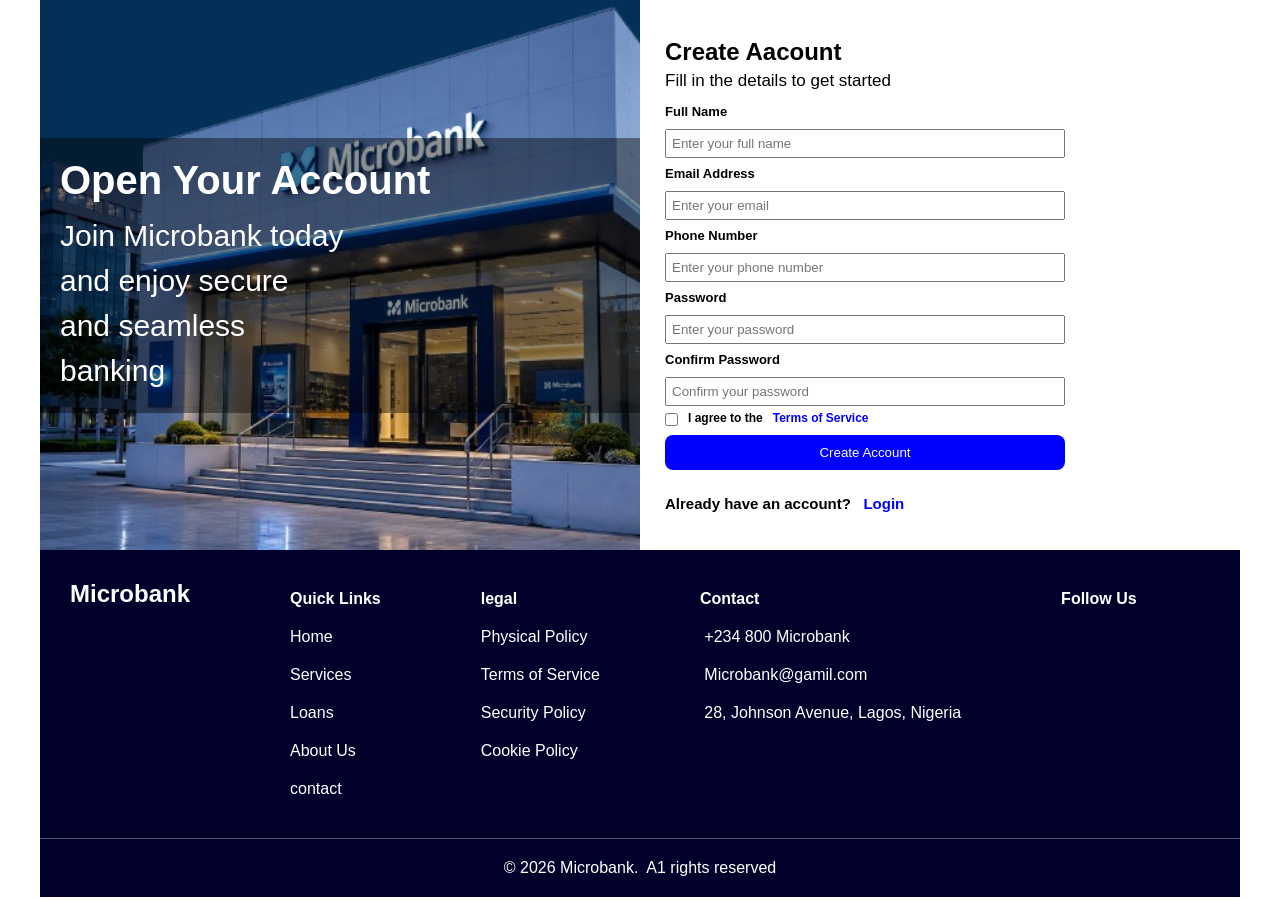
<file: Register-page.html>
<!DOCTYPE html>
<html lang="en">

<head>
    <meta charset="UTF-8">
    <meta name="viewport" content="width=device-width, initial-scale=1.0">
    <title>Document</title>
    <link rel="stylesheet" href="Register-page.css">
</head>

<body>
    <div class="wrap">

        <!-- Login section  -->
        <section class="register">
            <div class="container">
                <div class="image">
                    <h1>Open Your Account</h1>
                    <p>Join Microbank today <br>and enjoy secure <br> and seamless <br> banking</p>
                </div>
            </div>
            <div class="form">
                <div class="form-container">
                    <div form-text>
                        <h1>Create Aacount</h1>
                        <p>Fill in the details to get started</p>
                    </div>
                    <div class="register-container">
                        <div class="info-info">
                            <div class="info-text">
                                <p><b>Full Name</b></p>
                                <input class="info-input" type="text" placeholder="Enter your full name">
                            </div>
                            <div class="info-text">
                                <p><b>Email Address</b></p>
                                <input class="info-input" type="email" placeholder="Enter your email">
                            </div>
                            <div class="info-text">
                                <p><b>Phone Number</b></p>
                                <input class="info-input" type="tel" placeholder="Enter your phone number">
                            </div>
                            <div class="info-text">
                                <p><b>Password</b></p>
                                <input class="info-input" type="password" placeholder="Enter your password">
                            </div>
                            <div class="info-text">
                                <p><b>Confirm Password</b></p>
                                <input class="info-input" type="password" placeholder="Confirm your password">
                            </div>
                        </div>
                        
                    </div>
                    <div class="me">
                        <div class="me-too">
                            <div>
                                <input type="checkbox">
                            </div>
                            <div>
                                <p><b>I agree to the &nbsp;<a href=""> Terms of Service</a></b></p>
                            </div>
                        </div>
                    </div>
                </div>
                <div class="but">
                    <a href="login-page.html"><button>Create Account</button></a>
                </div>
                <div class="account">
                    <p><b>Already have an account? &nbsp; <a href="login-page.html">Login</a></b></p>
                </div>
            </div>
        </section>

        <!-- footer section  -->
        <footer>
            <div class="foot-container">
                <div class="foot-name">
                    <h2>Microbank</h2>
                </div>
                <div class="foot-services">
                    <div>
                        <ul class="foot-list">
                            <li><b>Quick Links</b></li>
                            <li><a href="index.html">Home</a></li>
                            <li><a href="">Services</a></li>
                            <li><a href="">Loans</a></li>
                            <li><a href="about-us-page.html">About Us</a></li>
                            <li><a href="contact-page.html">contact</a></li>
                        </ul>
                    </div>

                    <div>
                        <ul class="foot-list">
                            <li><b>legal </b></li>
                            <li><a href="">Physical Policy</a></li>
                            <li><a href="">Terms of Service</a></li>
                            <li><a href="">Security Policy</a></li>
                            <li><a href="">Cookie Policy</a></li>
                        </ul>
                    </div>

                    <div>
                        <ul class="foot-list">
                            <li><b>Contact</b></li>
                            <li><i class="fa-solid fa-phone"></i> &nbsp;+234 800 Microbank</li>
                            <li><i class="fa-solid fa-envelope"></i> &nbsp;Microbank@gamil.com</li>
                            <li><i class="fa-solid fa-house"></i> &nbsp;28, Johnson Avenue, Lagos, Nigeria</li>
                        </ul>
                    </div>

                    <div>
                        <ul class="foot-list">
                            <li><b>Follow Us</b></li>
                            <li><a href=""><i class="fa-brands fa-facebook-f"></i></a> &nbsp;<a href=""><i
                                        class="fa-brands fa-twitter"></i></a> &nbsp;<a href=""></a><i
                                    class="fa-brands fa-linkedin-in"></i></li>
                        </ul>
                    </div>
                </div>
            </div>
            <div class="fot">
                <p>&copy; 2026 Microbank. &nbsp;A1 rights reserved</p>
            </div>
        </footer>
    </div>
</body>

</html>
</file>
<file: Register-page.css>
*{
    padding: 0px;
    margin: 0px;
    box-sizing: border-box;
}
.wrap{
    margin: 0px auto;
    max-width: 1200px;
}
body{
    font-family: 'Gill Sans', 'Gill Sans MT', Calibri, 'Trebuchet MS', sans-serif;
}

/* Login section  */
.register{
    display: grid;
    grid-template-columns: repeat(auto-fit, minmax(150px, 1fr));
   justify-content: center;
}
.image{
    background-color: rgba(0, 0, 0, 0.425);
    width: 100%;
    padding: 20px;
    
}
.container{
    background-image: url(images/building.png);
    height: 550px;
    background-repeat: no-repeat;
    background-color: rgb(3, 48, 87);
    background-size: cover;
    color: white;
    align-content: center;
    /* padding: 0px 25px; */
}
.image p{
    line-height: 1.5;
    margin-top: 10px;
    font-size: 30px;
}
.image h1{
    font-size: 40px;
}
.info-input{
    max-width: 100%;
    width: 400px;
}
.info-text p b{
    font-size: 13px;
}
.form-container p{
    font-size: 17px;
    margin-bottom: 10px;
    margin-top: 5px;
}
.form{
    padding: 0px 25px;
    width: 100%;
    height: 550px;
    align-content: center;
    /* background-color: red; */
    align-content: center;
}
.icon input{
    border: none;
    outline: none;
    max-width: 200px;
    width: 100%;
}
.icon i{
    color: blue;
}
.icon{
    border: 1px solid gray;
    max-width: 100%;
    width: 300px;
    padding: 9px;
    margin-top: 0px;
    border-radius: 5px;
}
.register-container p{
 margin-bottom: 8px;   
}
.me{
    display: flex;
    /* background-color: red; */
    justify-content: center;
    justify-content: space-between;
    max-width: 100%;
    width: 300px;
    flex-wrap: wrap;
}
.me-too{
    display: flex;
    width: fit-content;
    gap: 10px;
    /* background-color: green; */
    align-items: center;
    
}
.me p{
    font-size: 12px;
}
.me a{
    text-decoration: none;
    color: blue;
}
.but button{
    padding: 10px 0px;
    color: white;
    background-color: blue;
    border: none;
    border-radius: 8px;
    max-width: 100%;
    width: 400px;
    display: flex;
    flex-wrap: wrap;
    justify-content: center;
}
.but a{
    text-decoration: none;
}
.account p{
    font-size: 15px;
}
.account a{
    text-decoration: none;
    color: blue;
}
.account{
    margin-top: 25px;
}

/* footer section  */
footer{
    background-color: rgb(1, 1, 44);
   color: white;
}
.foot-list li a{
    color: white;
}
.foot-list li{
    padding: 10px 50px;
}
.foot-services{
    display: flex;
    flex-wrap: wrap;
    justify-content: space-between;
}
.foot-container{
    display: flex;
    flex-wrap: wrap;
    padding: 30px;
    gap: 50px;

}
.fot{
    text-align: center;
    border-top: 1px solid rgba(240, 235, 235, 0.342);
}
.fot p{
    padding: 20px;
}
li{
    list-style: none;
}
li a{
    text-decoration: none;
    color: black;
}
.register-container input{
    padding: 5px;
}
@media (max-width:768px){
    .wrap{
        padding: 0 15px;
    }
     .foot-container{
        flex-direction: column;
        gap: 20px;
    }
    .foot-services{
        flex-direction: column;
        gap: 20px;
    }
    .foot-list{
        padding: 8px 0;
    }
    .foot-name{
        text-align: center;
    }
    .fot p{
        font-size: 14px;
    }
    .register{
        grid-template-columns: 1fr;
    }
    .container{
        height: auto;
    }
    .image{
        padding: 40px 20px;
    }
    .image h1{
        font-size: 30px;
    }
    .image p{
        font-size: 20px;
    }
    .form{
        padding: 30px 20px;
    }
    .info-input{
        width: 100%;
    }
    .icon{
        width: 100%;
    }
    .but button{
        width: 100%;
    }
    .me{
        width: 100%;
    }
    .account{
        text-align: center;
    }
}
</file>
